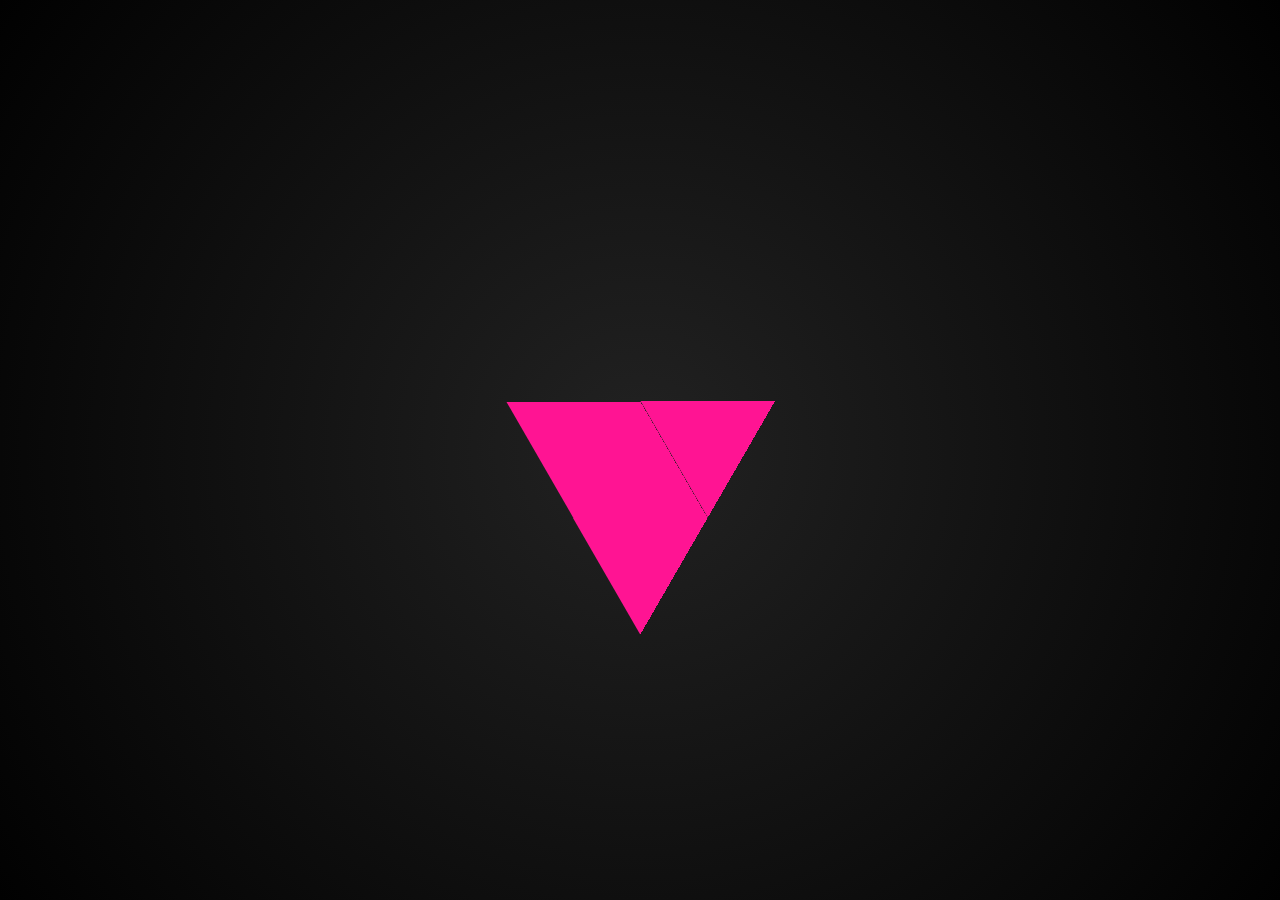
<file: index.html>
<!DOCTYPE html>
<html lang="en">
<head>
    <meta charset="UTF-8">
    <meta name="viewport" content="width=device-width, initial-scale=1.0">
    <title>Document</title>
    <link rel="stylesheet" href="triangle loader.css">
</head>
<body>
    <div class="loader">
        <span></span>
        <span></span>
        <span></span>
    </div>
</body>
</html>
</file>
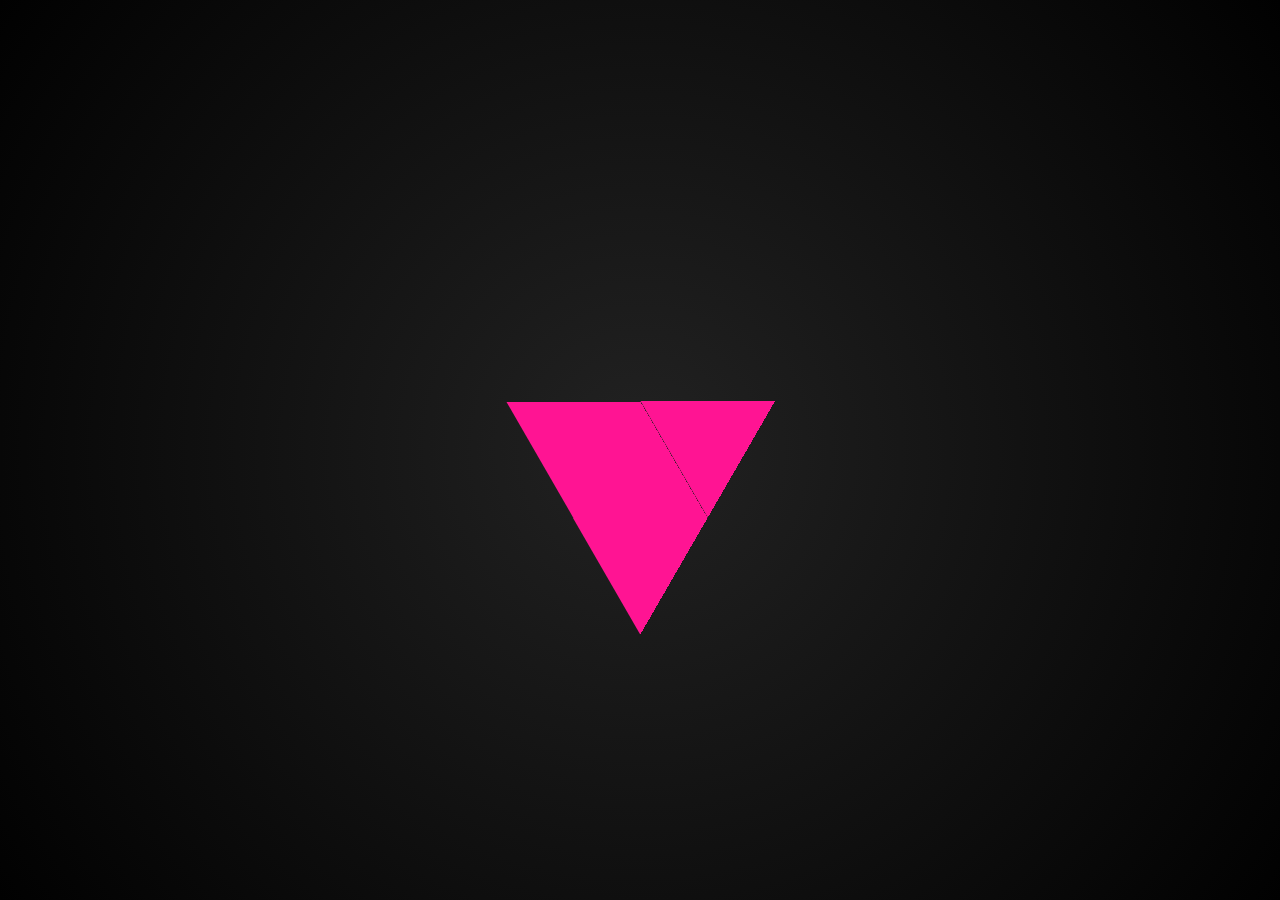
<file: triangle loader.html>
<!DOCTYPE html>
<html lang="en">
<head>
    <meta charset="UTF-8">
    <meta name="viewport" content="width=device-width, initial-scale=1.0">
    <title>Document</title>
    <link rel="stylesheet" href="triangle loader.css">
</head>
<body>
    <div class="loader">
        <span></span>
        <span></span>
        <span></span>
    </div>
</body>
</html>
</file>
<file: triangle loader.css>
:root{
    --c: deeppink;
}
body{
    margin: 0;
    padding: 0;
    height: 100vh;
    overflow: hidden;
    display: flex;
    align-items: center;
    justify-content: center;
    background: radial-gradient(circle at 50% 50%, #222222, #010101);
}
.loader{
    width: 15vmin;
    height: 15vmin;
    position: relative;
    display: flex;
    align-items:center ;
    justify-content: center;
    background: conic-gradient(from 150deg at 50% 14%, var(--c) 0 60deg, #fff0 0 100%);

}
.loader span{
    width: 100%;
    height: 100%;
    position: absolute;
    transform-origin: 100% 100% ;
    transform: rotate(60deg);
    animation: spin 1.5s ease-in-out -1.245s infinite;
     background: conic-gradient(from 150deg at 50% 14%, var(--c) 0 60deg, #fff0 0 100%);

}
.loader span+span{
  transform-origin: 0% 100%;
}
.loader span+span+span {
    transform-origin: 50% 14%;
}

@keyframes spin{
    100%{
        transform: rotate(360deg);
    }
}
</file>
